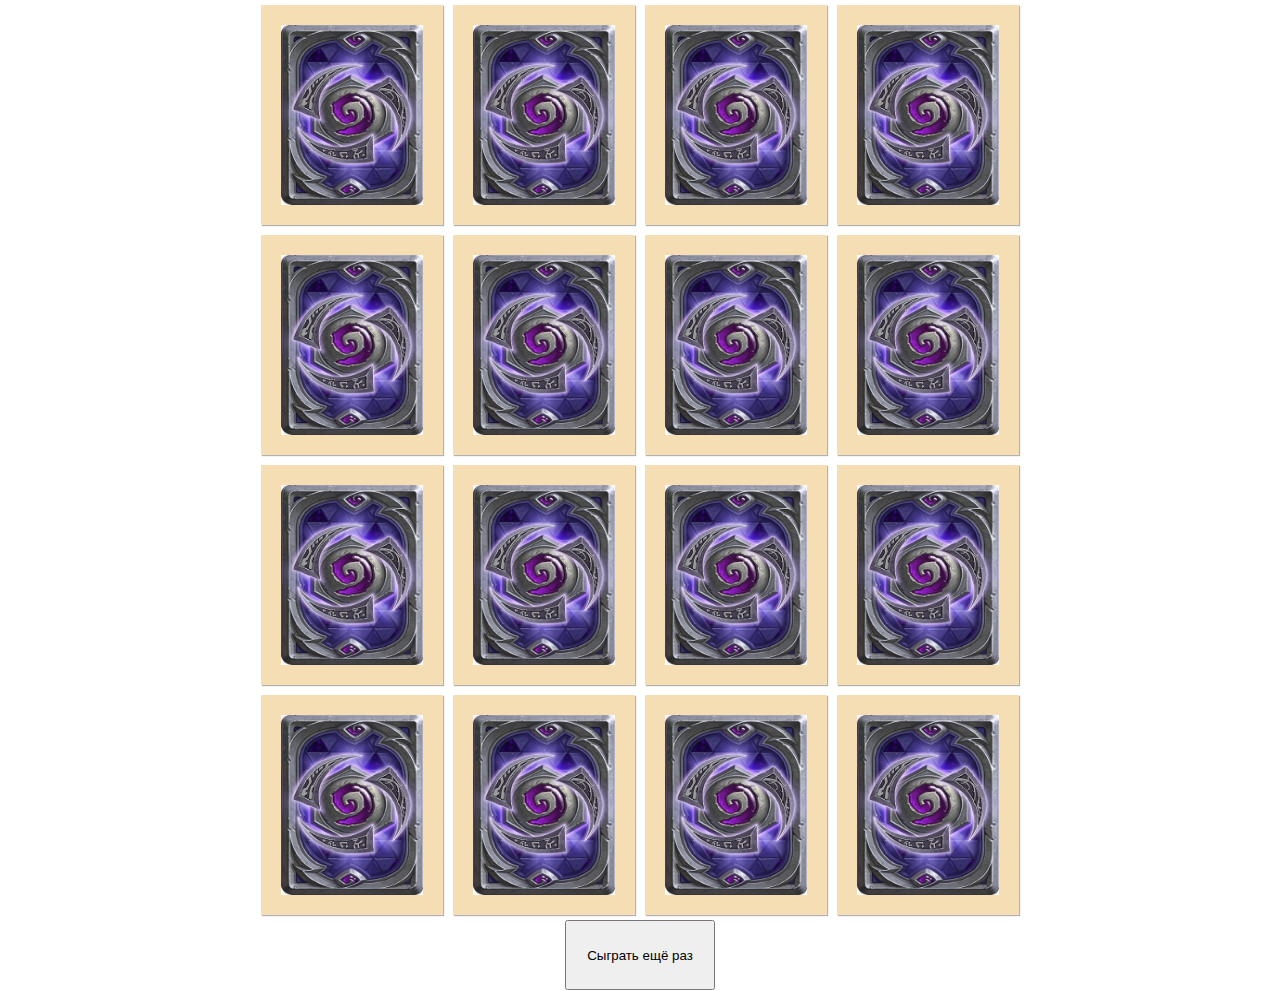
<file: index.html>
<!DOCTYPE html>
<html lang="ru">
<head>
  <meta charset="UTF-8">
  <meta http-equiv="X-UA-Compatible" content="IE=edge">
  <meta name="viewport" content="width=device-width, initial-scale=1.0">
  <title>Matches</title>  
  <link rel="stylesheet" href="style.css">
</head>
<body>
  <div class="matches__game">
    <div class="matches__card" data-number="1">
      <img src="img/1.jpg" class="front__face" alt="1">
      <img src="img/shirt.jpg" class="back__face" alt="Shirt">
    </div>
    <div class="matches__card" data-number="2">
      <img src="img/2.jpg" class="front__face" alt="2">
      <img src="img/shirt.jpg" class="back__face" alt="Shirt">
    </div>
    <div class="matches__card" data-number="3">
      <img src="img/3.jpg" class="front__face" alt="3">
      <img src="img/shirt.jpg" class="back__face" alt="Shirt">
    </div>
    <div class="matches__card" data-number="4">
      <img src="img/4.jpg" class="front__face" alt="4">
      <img src="img/shirt.jpg" class="back__face" alt="Shirt">
    </div>
    <div class="matches__card" data-number="5">
      <img src="img/5.jpg" class="front__face" alt="5">
      <img src="img/shirt.jpg" class="back__face" alt="Shirt">
    </div>
    <div class="matches__card" data-number="6">
      <img src="img/6.jpg" class="front__face" alt="6">
      <img src="img/shirt.jpg" class="back__face" alt="Shirt">
    </div>
    <div class="matches__card" data-number="7">
      <img src="img/7.jpg" class="front__face" alt="7">
      <img src="img/shirt.jpg" class="back__face" alt="Shirt">
    </div>
    <div class="matches__card" data-number="8">
      <img src="img/8.jpg" class="front__face" alt="8">
      <img src="img/shirt.jpg" class="back__face" alt="Shirt">
    </div>
    <div class="matches__card" data-number="8">
      <img src="img/8.jpg" class="front__face" alt="8">
      <img src="img/shirt.jpg" class="back__face" alt="Shirt">
    </div>
    <div class="matches__card" data-number="7">
      <img src="img/7.jpg" class="front__face" alt="7">
      <img src="img/shirt.jpg" class="back__face" alt="Shirt">
    </div>
    <div class="matches__card" data-number="6">
      <img src="img/6.jpg" class="front__face" alt="6">
      <img src="img/shirt.jpg" class="back__face" alt="Shirt">
    </div>
    <div class="matches__card" data-number="5">
      <img src="img/5.jpg" class="front__face" alt="5">
      <img src="img/shirt.jpg" class="back__face" alt="Shirt">
    </div>
    <div class="matches__card" data-number="4">
      <img src="img/4.jpg" class="front__face" alt="4">
      <img src="img/shirt.jpg" class="back__face" alt="Shirt">
    </div>
    <div class="matches__card" data-number="3">
      <img src="img/3.jpg" class="front__face" alt="3">
      <img src="img/shirt.jpg" class="back__face" alt="Shirt">
    </div>
    <div class="matches__card" data-number="2">
      <img src="img/2.jpg" class="front__face" alt="2">
      <img src="img/shirt.jpg" class="back__face" alt="Shirt">
    </div>
    <div class="matches__card" data-number="1">
      <img src="img/1.jpg" class="front__face" alt="1">
      <img src="img/shirt.jpg" class="back__face" alt="Shirt">
    </div>
  </div> 
  <button class="reset">
    Сыграть ещё раз
  </button>  
  <script src="match.js"></script>
</body>
</html>
</file>
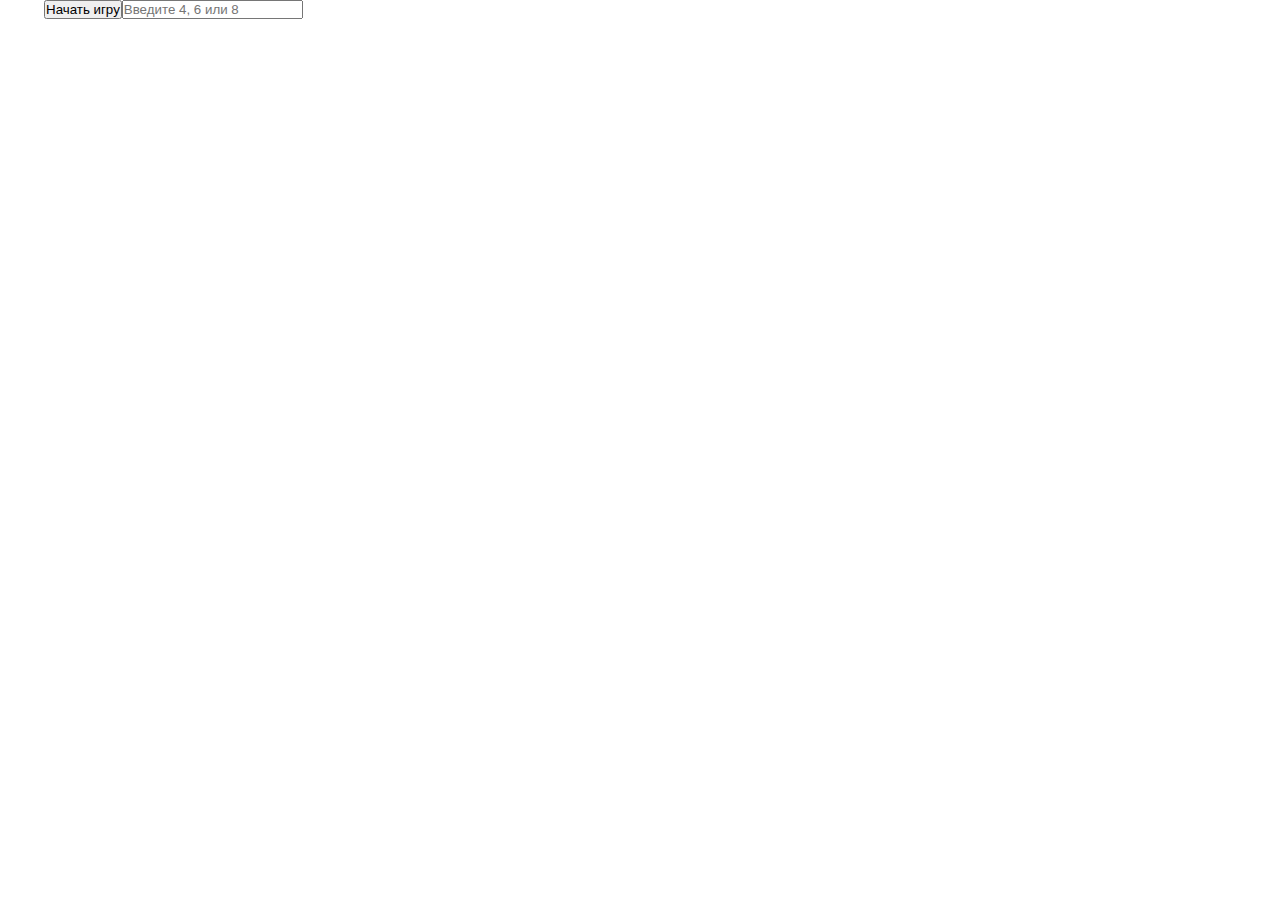
<file: index2.html>
<!DOCTYPE html>
<html lang="en">
<head>
  <meta charset="UTF-8">
  <meta http-equiv="X-UA-Compatible" content="IE=edge">
  <meta name="viewport" content="width=device-width, initial-scale=1.0">
  <title>Matches</title>  
  <link rel="stylesheet" href="style2.css">
</head>
<body>
  <script defer src="match2.js"></script>  
</body>
</html>
</file>
<file: style.css>
* {
    padding: 0;
    margin: 0;
    box-sizing: border-box;
}

body {
    display: flex;
    flex-direction: column;
    align-items: center;
}

.matches__game {
    width: 768px;
    height: 920px;
    margin: auto;
    display: flex;
    flex-wrap: wrap;    
    perspective: 1000px;
}

.matches__card {
    background: wheat;
    width: calc(25% - 10px);
    height: calc(25% - 10px);
    margin: 5px;
    position: relative;
    box-shadow: 1px 1px 1px rgba(0,0,0,.3);
    transform: scale(1);
    transform-style: preserve-3d;
    transition: transform .3s;
}

.matches__card:active {
    transform: scale(.96);
    transition: transform .3s;
}

.front__face,
.back__face {
    width: 100%;
    height: 100%;
    padding: 20px;
    position: absolute;
    border-radius: 5px;
    backface-visibility: hidden;  
}

.front__face {
    transform: rotateY(180deg);
}

.matches__card.rotate {
    transform: rotateY(180deg);
}

.reset {
    /* display: none; */
    width: 150px;
    height: 70px;
}
</file>
<file: style2.css>
* {
    padding: 0;
    margin: 0;
    box-sizing: border-box;
}

body {
    display: flex;
    flex-direction: column;
    align-items: center;
}

.matches__game {
    width: 1192px;   
    margin: auto;
    display: flex;
    flex-wrap: wrap;    
    perspective: 1000px;
}

.matches__card {
    background: wheat;    
    margin: 5px; 
    position: relative;
    box-shadow: 1px 1px 1px rgba(0,0,0,.3);
    transform: scale(1);
    transform-style: preserve-3d;
    transition: transform .3s;
}

.matches__card:active {
    transform: scale(.96);
    transition: transform .3s;
}

.front__face,
.back__face {
    width: 100%;
    height: 100%;
    padding: 20px;
    position: absolute;
    border-radius: 5px;
    backface-visibility: hidden;  
}

.front__face {
    transform: rotateY(180deg);
    font-size: 24px;    
}

.matches__card.rotate {
    transform: rotateY(180deg);
}

.hidden {
    display: none;
}
</file>
